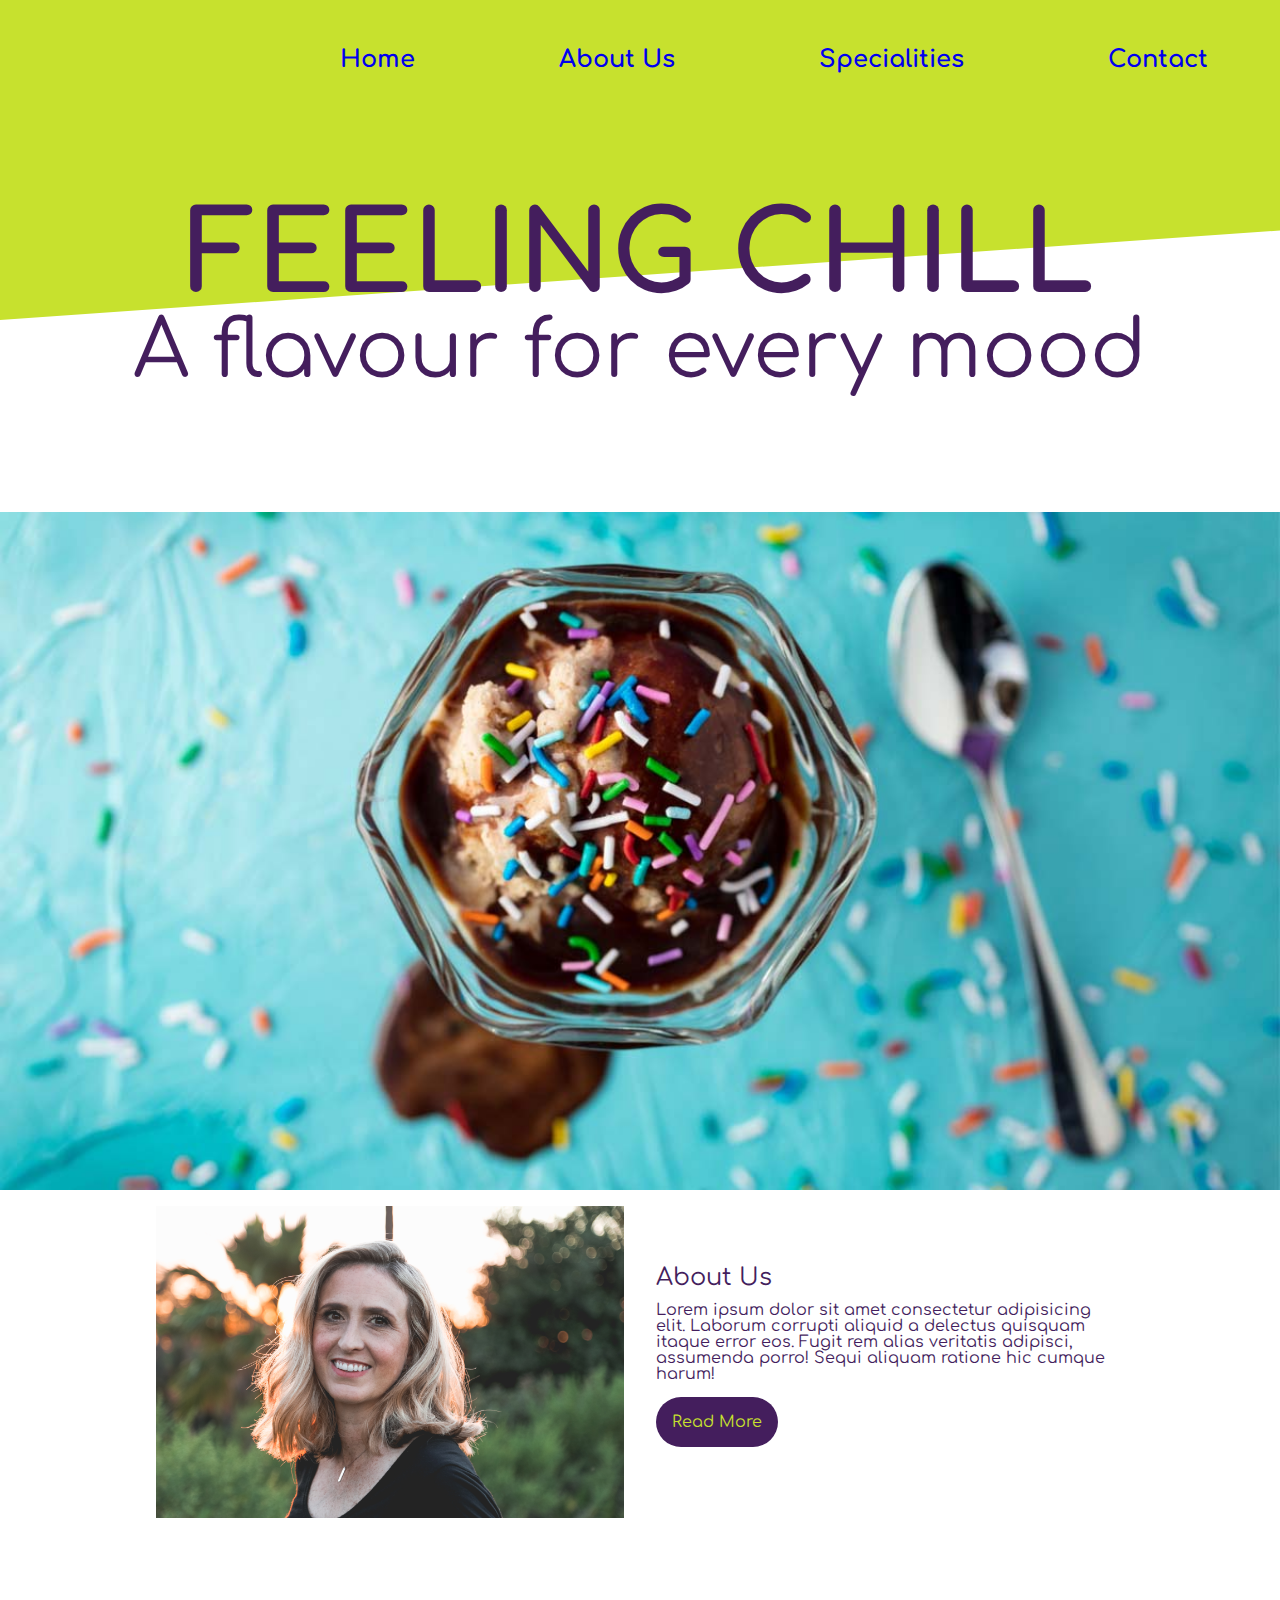
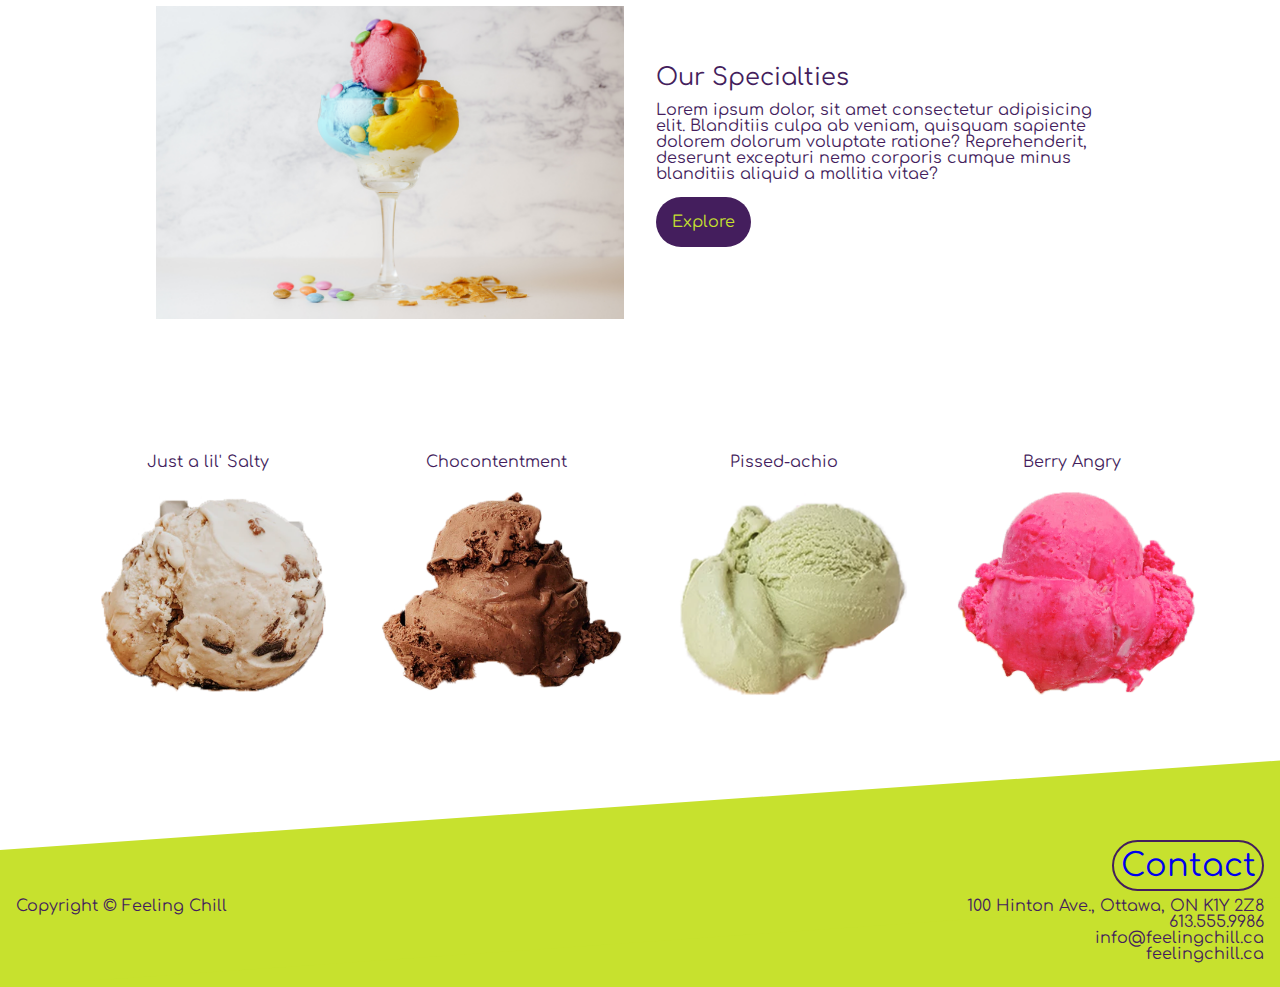
<file: index.html>
<html lang="en">

<head>
    <meta charset="UTF-8">
    <meta http-equiv="X-UA-Compatible" content="IE=edge">
    <meta name="viewport" content="width=device-width, initial-scale=1.0">
    <title>Feeling Chill</title>
    <link rel="stylesheet" href="css/main.css">
    <link rel="preconnect" href="https://fonts.googleapis.com">
    <link rel="preconnect" href="https://fonts.gstatic.com" crossorigin>
    <link href="https://fonts.googleapis.com/css2?family=Comfortaa:wght@300;500;700&display=swap" rel="stylesheet">
</head>

<body>

        <!-----------------  NAV ------------------>
    <div class="nav">
        <nav>
            <ul>
                <li><a href="index.html">Home</a></li>
                <li><a href="about.html">About Us</a></li>
                <li><a href="specialties.html">Specialities</a></li>
                <li><a href="contact.html">Contact</a></li>
            </ul>
        </nav>
    </div>

    <!-----------------  GREEN DIAGONAL BOX  ------------------>
    <!-----------------  Adds a div filled with green, which acts as a background shape. I am a big fan of simple, slanted borders so I included this in my design.  ------------------>
    <div class="slanted">
    </div>


    <!-----------------  TITLE  ------------------>
    <div class="head">
        <header>
            <h1>FEELING CHILL</h1>
            <h2>A flavour for every mood</h2>
        </header>
    </div>


    <!-----------------  BANNER IMAGE  ------------------>
    <div>
            <img src="images/icecream.jpg" alt="Ice cream in bowl">
    </div>


    <!-----------------  INFO ABOUT FOUNDER AND PRODUCTS  ------------------>

    <div class="info">
        <div class="founder">
            <img src="images/edward-cisneros-_H6wpor9mjs-unsplash.jpg" alt="ice cream in a cup">
        </div>
        <div class="about">
            <h3>About Us</h3>
            <p>Lorem ipsum dolor sit amet consectetur adipisicing elit. Laborum corrupti aliquid a delectus quisquam itaque error eos. Fugit rem alias veritatis adipisci, assumenda porro! Sequi aliquam ratione hic cumque harum!</p>
            <a href="about.html" target="_blank">Read More</a>
        </div>

        <div>
            <img src="images/sebastian-coman-photography--hM0-PSO3FY-unsplash.jpg" alt="portrait of founder">
        </div>
        <div class="specialties">
            <h3>Our Specialties</h3>
            <p>Lorem ipsum dolor, sit amet consectetur adipisicing elit. Blanditiis culpa ab veniam, quisquam sapiente dolorem dolorum voluptate ratione? Reprehenderit, deserunt excepturi nemo corporis cumque minus blanditiis aliquid a mollitia vitae?</p>
            <a href="specialties.html" target="_blank">Explore</a>
        </div>
    </div>


<!-----------------  SAMPLES OF FLAVOURS  ------------------>

    <div class="flavours">
        <ul>
            <li>Just a lil' Salty<img src="images/Caramel.png" alt="caramel"></li>
            <li>Chocontentment<img src="images/Choco.png" alt="Chocolate"></li>
            <li>Pissed-achio<img src="images/Matcha.png" alt="Pistachio"></li>
            <li>Berry Angry <img src="images/Pink.png" alt="Strawberry"></li>
        </ul>
    </div>


    <!-----------------  FOOTER INFO  ------------------>

    <div class="footer">
        <div class="copyright">
            <p>Copyright &#169; Feeling Chill</p>
        </div>
        <div class="contactbutton">
            <a href="contact.html">Contact</a>
        </div>
        <div class="contactfooter">
            <p>100 Hinton Ave., Ottawa, ON K1Y 2Z8</p>
            <p>613.555.9986</p>
            <p>info@feelingchill.ca</p>
            <p>feelingchill.ca</p>
        </div>
    </div>

    <!-----------------  GREEN DIAGONAL BOX FOOTER ------------------>
    <!-----------------  Same as the box at the top, this adds a div filled with green to be a background element. I added this a the bottom because it creates cohesion.  ------------------>
   
    <div class="bottom">
    </div>
   
    <!-----------------  This div is also filled green to fill out the footer ------------------>

    <div class="slantedbottom">
    </div>

</body>

</html>
</file>
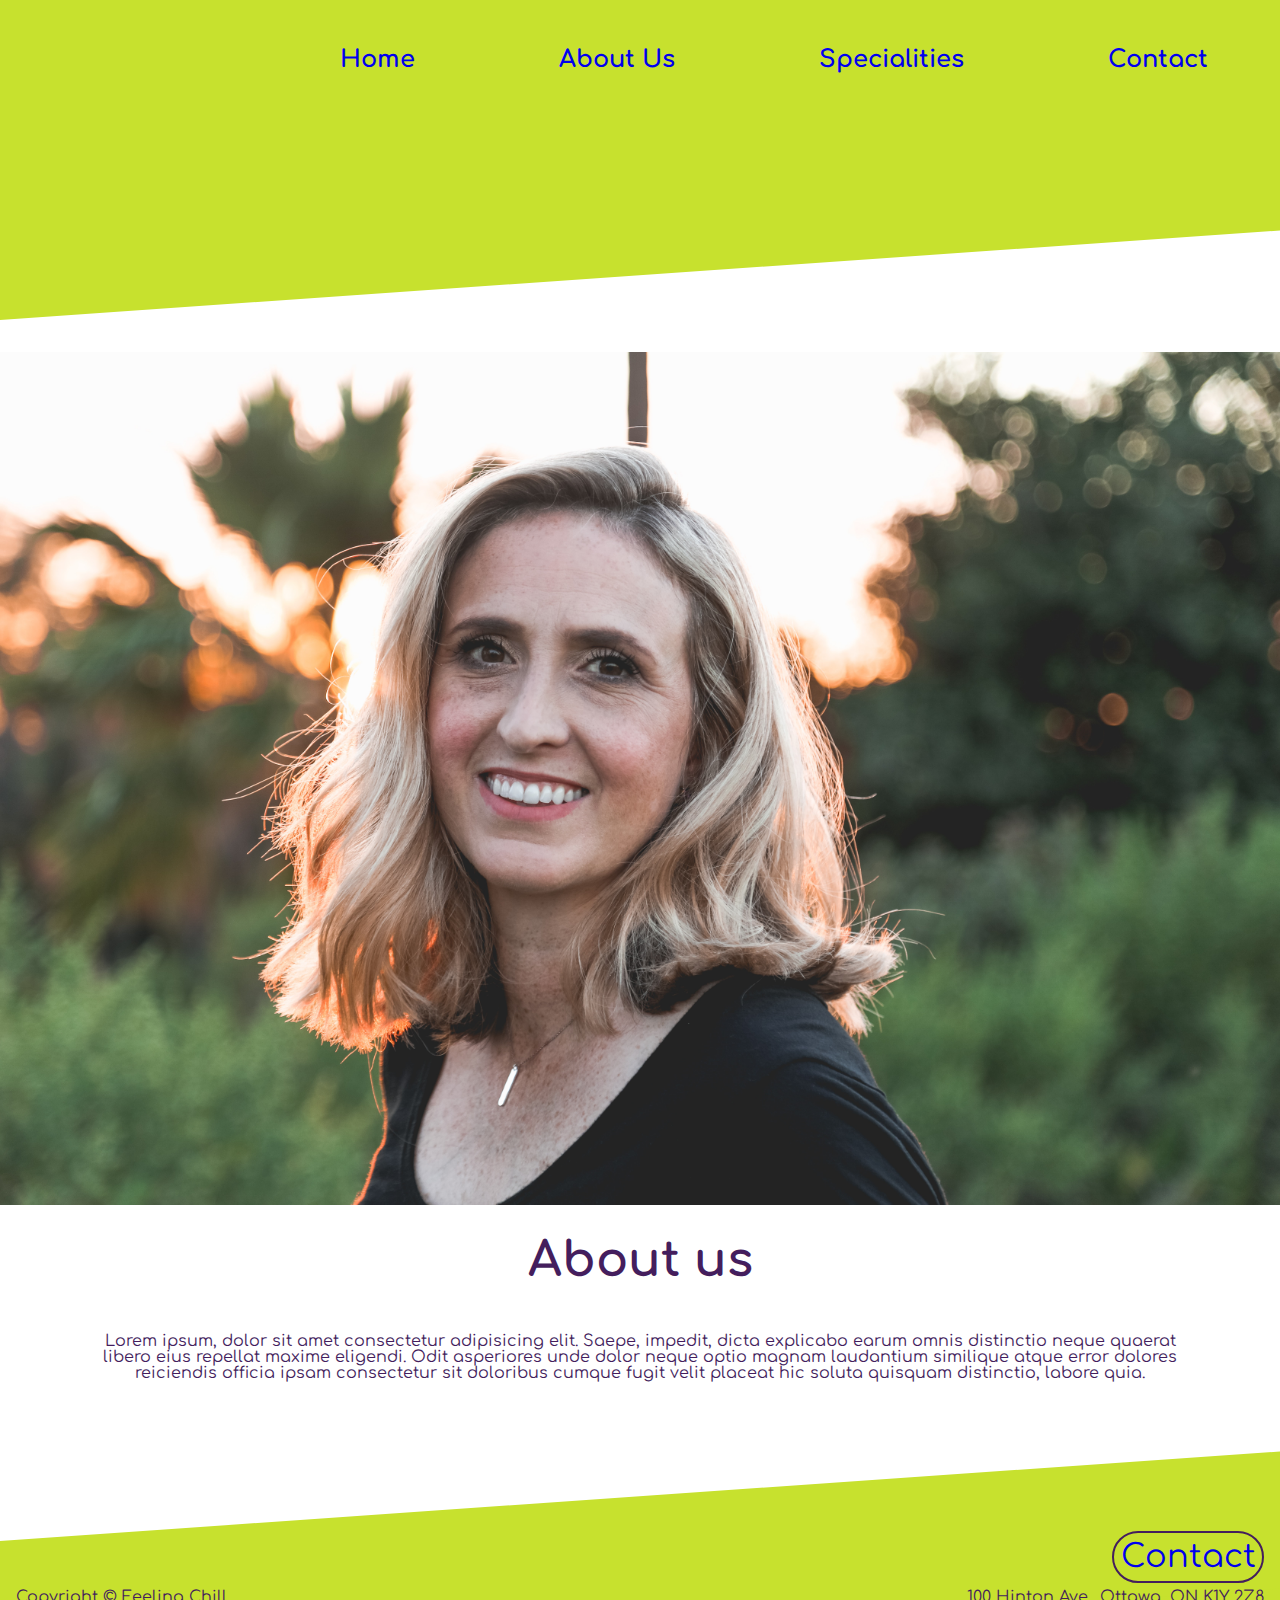
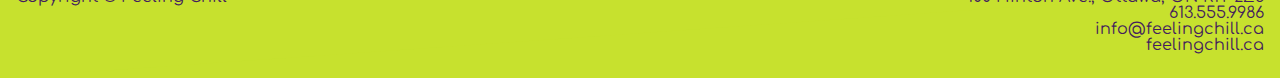
<file: about.html>
<html lang="en">

<head>
    <meta charset="UTF-8">
    <meta http-equiv="X-UA-Compatible" content="IE=edge">
    <meta name="viewport" content="width=device-width, initial-scale=1.0">
    <title>Feeling Chill</title>
    <link rel="stylesheet" href="css/main.css">
    <link rel="preconnect" href="https://fonts.googleapis.com">
    <link rel="preconnect" href="https://fonts.gstatic.com" crossorigin>
    <link href="https://fonts.googleapis.com/css2?family=Comfortaa:wght@300;500;700&display=swap" rel="stylesheet">
</head>

<body>

    <!-----------------  NAV  ------------------>

    <div class="nav">
        <nav>
            <ul>
                <li><a href="index.html">Home</a></li>
                <li><a href="about.html">About Us</a></li>
                <li><a href="specialties.html">Specialities</a></li>
                <li><a href="contact.html">Contact</a></li>
            </ul>
        </nav>
    </div>

    <!-----------------  GREEN DIAGONAL BOX  ------------------>
    
    <div class="slanted">
    </div>


    <!-----------------  PORTRAIT  ------------------>

    <div class="abouthead">
        <img src="images/edward-cisneros-_H6wpor9mjs-unsplash.jpg" alt="">
    </div>


    <!-----------------  TEXT  ------------------>

        <div class="aboutinfo">
            <h1>About us</h1>
            <p>Lorem ipsum, dolor sit amet consectetur adipisicing elit. Saepe, impedit, dicta explicabo earum omnis distinctio neque quaerat libero eius repellat maxime eligendi. Odit asperiores unde dolor neque optio magnam laudantium similique atque error dolores reiciendis officia ipsam consectetur sit doloribus cumque fugit velit placeat hic soluta quisquam distinctio, labore quia.</p>
        </div>

        <div class="footer">
            <div class="copyright">
                <p>Copyright &#169; Feeling Chill</p>
            </div>
            <div class="contactbutton">
                <a href="contact.html">Contact</a>
            </div>
            <div class="contactfooter">
                <p>100 Hinton Ave., Ottawa, ON K1Y 2Z8</p>
                <p>613.555.9986</p>
                <p>info@feelingchill.ca</p>
                <p>feelingchill.ca</p>
            </div>
        </div>

    <div class="bottom">
    </div>
    
    <div class="slantedbottom">
    </div>


    </div>
</body>
</file>
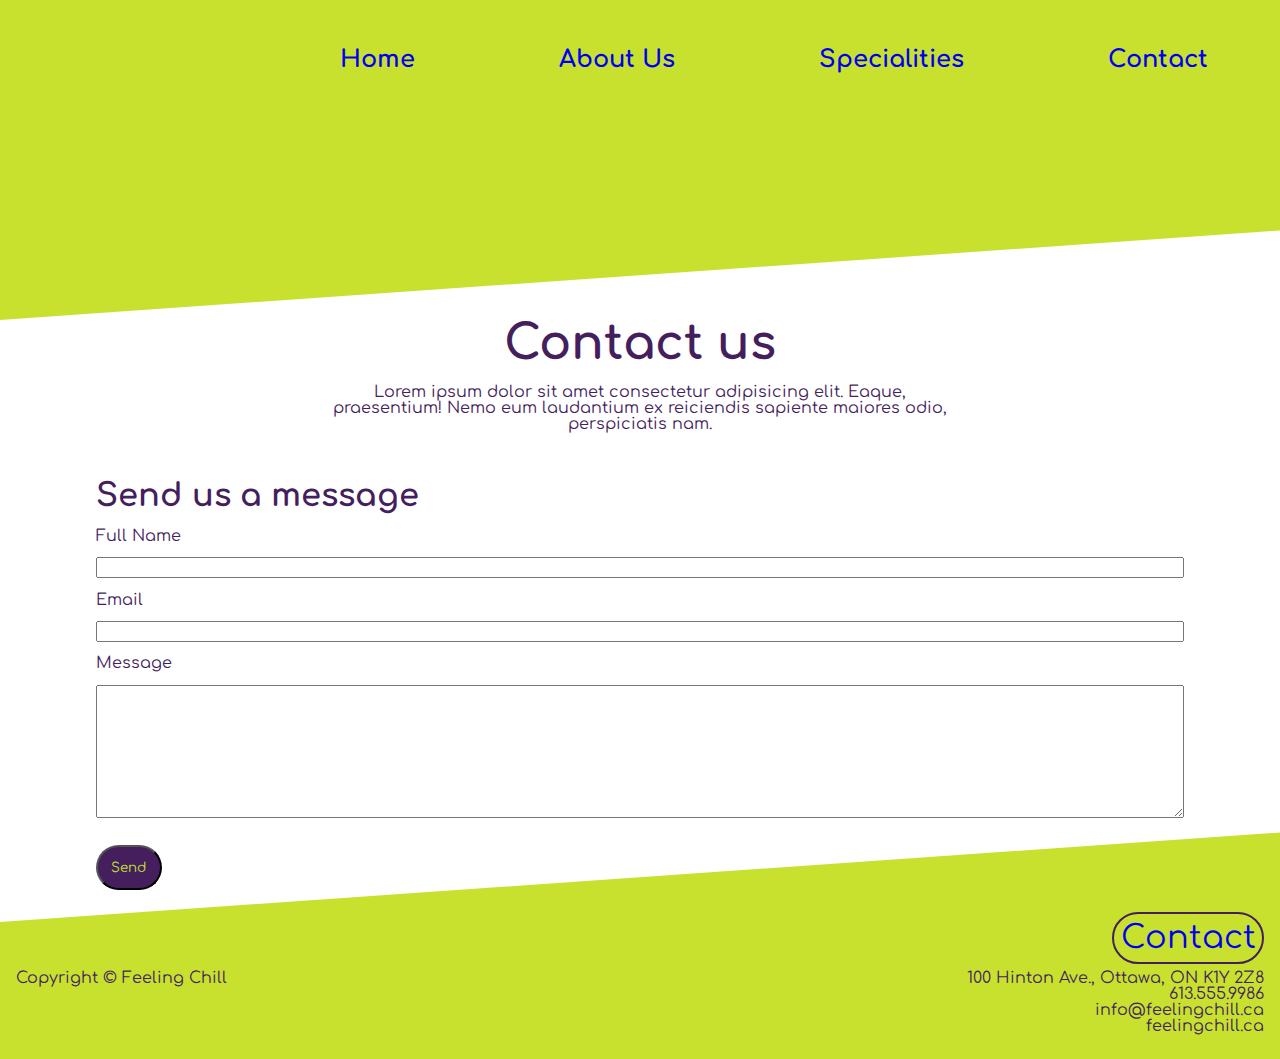
<file: contact.html>
<html lang="en">
<head>
    <meta charset="UTF-8">
    <meta http-equiv="X-UA-Compatible" content="IE=edge">
    <meta name="viewport" content="width=device-width, initial-scale=1.0">
    <title>Feeling Chill</title>
    <link rel="stylesheet" href="css/main.css">
    <link rel="preconnect" href="https://fonts.googleapis.com">
    <link rel="preconnect" href="https://fonts.gstatic.com" crossorigin>
    <link href="https://fonts.googleapis.com/css2?family=Comfortaa:wght@300;500;700&display=swap" rel="stylesheet">
</head>

<body>

    <div class="nav">
        <nav>
            <ul>
                <li><a href="index.html">Home</a></li>
                <li><a href="about.html">About Us</a></li>
                <li><a href="specialties.html">Specialities</a></li>
                <li><a href="contact.html">Contact</a></li>
            </ul>
        </nav>
    </div>

    <div class="slanted">
    </div>

    <div class="form">
        <h1>Contact us</h1>
        <p>Lorem ipsum dolor sit amet consectetur adipisicing elit. Eaque, praesentium! Nemo eum laudantium ex reiciendis sapiente maiores odio, perspiciatis nam.</p>
        
        <section class="contact">
            <h3>Send us a message</h3>
            <form action="thanks.html" method="get">     
                <div>    
                     <label for="fullname">Full Name</label>
                     <input type="text" id="fullname" name="fullname">
                </div>
                <div>
                    <label for="youremail">Email</label>
                    <input type="email" id="youremail" name="youremail" required>
                </div>
                <div>
                    <label for="message">Message</label>
                    <textarea id="message" name="message"></textarea>
                </div>
                <button class type="submit">Send</button>
            </form>
        </section>

</div>

<div class="footer">
    <div class="copyright">
        <p>Copyright &#169; Feeling Chill</p>
    </div>
    <div class="contactbutton">
        <a href="contact.html">Contact</a>
    </div>
    <div class="contactfooter">
        <p>100 Hinton Ave., Ottawa, ON K1Y 2Z8</p>
        <p>613.555.9986</p>
        <p>info@feelingchill.ca</p>
        <p>feelingchill.ca</p>
    </div>
</div>

<div class="bottom">
</div>

<div class="slantedbottom">
</div>


</body>
</file>
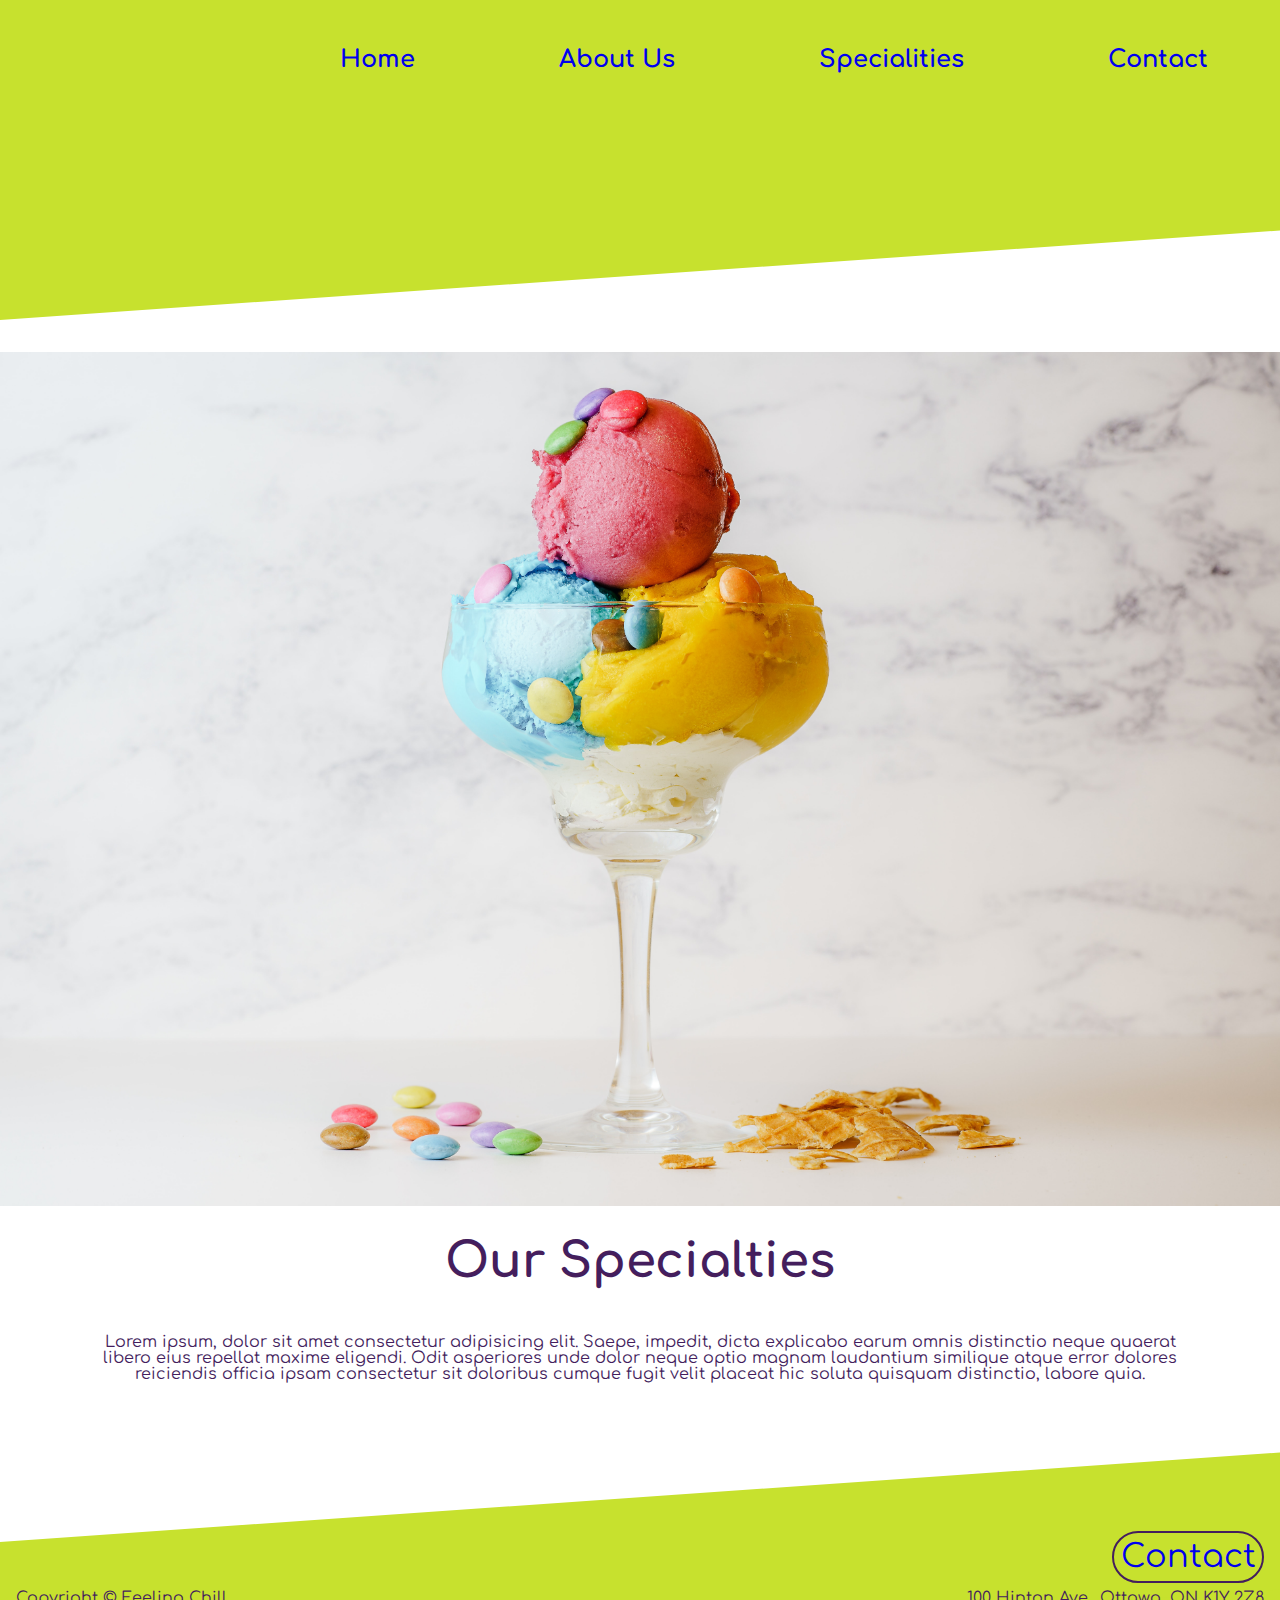
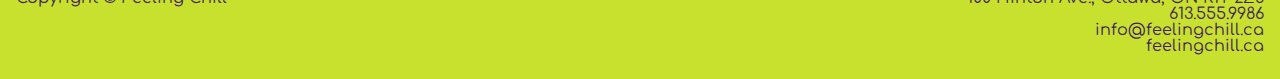
<file: specialties.html>
<html lang="en">
<head>
    <meta charset="UTF-8">
    <meta http-equiv="X-UA-Compatible" content="IE=edge">
    <meta name="viewport" content="width=device-width, initial-scale=1.0">
    <title>Feeling Chill</title>
    <link rel="stylesheet" href="css/main.css">
    <link rel="preconnect" href="https://fonts.googleapis.com">
    <link rel="preconnect" href="https://fonts.gstatic.com" crossorigin>
    <link href="https://fonts.googleapis.com/css2?family=Comfortaa:wght@300;500;700&display=swap" rel="stylesheet">
</head>

<body>

    <div class="nav">
        <nav>
            <ul>
                <li><a href="index.html">Home</a></li>
                <li><a href="about.html">About Us</a></li>
                <li><a href="specialties.html">Specialities</a></li>
                <li><a href="contact.html">Contact</a></li>
            </ul>
        </nav>
    </div>

    <div class="slanted">
    </div>

<!-----------------  PORTRAIT  ------------------>

<div class="abouthead">
    <div>
        <img src="images/sebastian-coman-photography--hM0-PSO3FY-unsplash.jpg" alt="">
    </div>


<!-----------------  TEXT  ------------------>

    <div class="aboutinfo">
        <h1>Our Specialties</h1>
        <p>Lorem ipsum, dolor sit amet consectetur adipisicing elit. Saepe, impedit, dicta explicabo earum omnis distinctio neque quaerat libero eius repellat maxime eligendi. Odit asperiores unde dolor neque optio magnam laudantium similique atque error dolores reiciendis officia ipsam consectetur sit doloribus cumque fugit velit placeat hic soluta quisquam distinctio, labore quia.</p>
    </div>

    <div class="footer">
        <div class="copyright">
            <p>Copyright &#169; Feeling Chill</p>
        </div>
        <div class="contactbutton">
            <a href="contact.html">Contact</a>
        </div>
        <div class="contactfooter">
            <p>100 Hinton Ave., Ottawa, ON K1Y 2Z8</p>
            <p>613.555.9986</p>
            <p>info@feelingchill.ca</p>
            <p>feelingchill.ca</p>
        </div>
    </div>

<div class="bottom">
</div>

<div class="slantedbottom">
</div>


</body>
</file>
<file: css/main.css>
/* http://meyerweb.com/eric/tools/css/reset/ 
   v2.0 | 20110126
   License: none (public domain)
*/

html,
body,
div,
span,
applet,
object,
iframe,
h1,
h2,
h3,
h4,
h5,
h6,
p,
blockquote,
pre,
a,
abbr,
acronym,
address,
big,
cite,
code,
del,
dfn,
em,
img,
ins,
kbd,
q,
s,
samp,
small,
strike,
strong,
sub,
sup,
tt,
var,
b,
u,
i,
center,
dl,
dt,
dd,
ol,
ul,
li,
fieldset,
form,
label,
legend,
table,
caption,
tbody,
tfoot,
thead,
tr,
th,
td,
article,
aside,
canvas,
details,
embed,
figure,
figcaption,
footer,
header,
hgroup,
menu,
nav,
output,
ruby,
section,
summary,
time,
mark,
audio,
video {
	margin: 0;
	padding: 0;
	border: 0;
	font-size: 100%;
	font: inherit;
	vertical-align: baseline;
	text-decoration: none;
}

/* HTML5 display-role reset for older browsers */
article,
aside,
details,
figcaption,
figure,
footer,
header,
hgroup,
menu,
nav,
section {
	display: block;
}

body {
	line-height: 1;
}

ol,
ul {
	list-style: none;
}

blockquote,
q {
	quotes: none;
}

blockquote:before,
blockquote:after,
q:before,
q:after {
	content: '';
	content: none;
}

table {
	border-collapse: collapse;
	border-spacing: 0;
}

p,
label,
h1,
h2,
h3,
h4,
h5 {
	color: #441e5d;
	font-family: comfortaa;
}

/* --------------------------------------------------
                  Custom styles 
----------------------------------------------------- */

/* -----------------------------------------------------------------------------------------------------------------
                  HOME PAGE
-------------------------------------------------------------------------------------------------------------------- */


html {
	font-family: Arial, Helvetica, sans-serif;
	font-size: 14px;
	box-sizing: border-box;
}

/* ------------- Green slanted rectangles ------------- */
/* ------------- This section formats the green divs and makes them have a slant to have some visual appeal. It uses z-index to place it in the background and skews it on the Y axis. Origin makes the slant start from there. ------------- */
.slanted {
	position: relative;
	width: 100%;
	height: 12em;
	background-color: c7e12e;
	z-index: -1;
	transform-origin: top left;
	transform: skewY(-4deg);
}

/* ------------- Nav bar ------------- */
/* ------------- Nav is aligned the the right side of the header. ------------- */
nav ul {
	color: #441e5d;
	font-family: comfortaa;
	position: absolute;
	right: 0;
	display: flex;
	font-size: 1em;
	font-weight: bold;
	list-style-type: none;
	padding: 0;
	margin: 0;
}

nav ul li {
	padding: 1em;
}


/* ------------- When you hover over the nav elements, they will slightly grow in size. ------------- */
nav li:hover {
	transform: scale(1.15);
	transition: ease-in-out;
	transition-duration: 0.2s;
}


/* ------------- Site title ------------- */
.head {
	position: relative;
	bottom: 7.5em;
}

h1 {
	font-size: 3em;
	font-weight: bold;
	text-align: center;
	max-width: 1200px;
	margin: 0 auto;
}

.head h2 {
	font-size: 2em;
	text-align: center;
	max-width: 1200px;
	margin: 0 auto;
}


/* ------------- Banner image ------------- */
/* ------------- This makes the banner image go end to end, a style I am partial to. ------------- */
.icecream img {
	width: 100%;
}

img {
	width: 100%;
}

/* ------------- Homepage info ------------- */

h3 {
	font-size: 1.5em;
	margin: 0.5em 0;
}

.info div {
	padding: 1em;
	text-align: center;
}


/* ------------- Formats the buttons to be purple and rounded. Though this is different from my original mock up, I thought the rounded buttons would work better with my design and my roudned font. ------------- */
.info a,
button {
	color: #c7e12e;
	padding: 1em;
	background-color: #441e5d;
	font-family: comfortaa;
	border-radius: 50px;
}

.info p {
	margin: 0.5em 0 2em 0;
}

.info img {
	width: 100%;

}


/* ------------- Ice Cream Flavours ------------- */

/* ------------- When you hover over the ice cream flavour images, they grow and wobble. I thought this was a fun and quirky addition to the website and makes it a little more interesting and interactive.  ------------- */
@keyframes wobble {
	0% {
		transform: scale(1.15) rotate(10deg)
	}

	30% {
		transform: scale(1) rotate(0deg)
	}

	60% {
		transform: scale(1.15) rotate(-10deg)
	}
}

.flavours {
	margin-bottom: 4em;
}

.flavours li:hover {
	animation-name: wobble;
	animation-duration: 2s;
	animation-iteration-count: infinite;
	animation-timing-function: ease-in-out;
	animation-direction: alternate;
}

.flavours ul {
	padding: 4em;
	display: flex;
	justify-content: center;
}

.flavours li {
	text-align: center;
	width: 20em;
	height: auto;
	color: #441e5d;
	font-family: comfortaa;
}

/* ------------- Footer ------------- */


.footer {
	width: 100%;
	font-family: comfortaa;
	position: absolute;
	display: grid;
	grid-template-areas:
		"empty button"
		"copyright info"
}

/* Footer info */
.contactfooter {
	text-align: right;
	margin: 0 1em;
	grid-area: info;
	margin-top: 1em;
}

/* Copyright */
.copyright {
	margin: 0 1em;
	grid-area: copyright;
	margin-top: 1em;
}

/* Contact button */
.contactbutton {
	grid-area: button;
	text-align: right;
	margin: 0 1em;
}

.footer a{
	font-size: 2em;
	border-radius: 50px;
	border: 2px solid #441e5d;
	padding: 0.2em;
}

/* Green slanted divs */
.bottom {
	content: '';
	display: block;
	background-color: c7e12e;
	width: 100%;
	height: 137px;
	position: absolute;
	transform: skewY(-4deg);
	transform-origin: left bottom;
	z-index: -1;
}

.slantedbottom {
	content: '';
	display: block;
	background-color: c7e12e;
	width: 100%;
	height: 137px;
	position: absolute;
	transform-origin: left bottom;
	z-index: -2;
}



/* ------------------------------- ABOUT PAGE AND SPECIALTIES PAGE ------------------------------------------------------- */

.abouthead img {
	margin: 2em 0 0 0;
}

.aboutinfo {
	padding: 2em 6em;
}

.aboutinfo p {
	text-align: center;
	margin: 3em 0 8em 0;
}


/* -------------------------------------- CONTACT PAGE ------------------------------------------------------------------ */

.contact {
	padding: 2em 6em;
}

.contact input {
	display: block;
	min-width: 100%;
	margin: 1em 0 1em;
}

.contact textarea {
	display: block;
	min-width: 100%;
	min-height: 10em;
	margin: 1em 0 2em 0;
}

.contact h3 {
	font-weight: bold;
	font-size: 2em;
}

.form p {
	max-width: 40em;
	text-align: center;
	margin: 1em auto 0 auto;
	width: 100%;
}

/* -------------------------------------------------------------------
                    Desktop Styles
------------------------------------------------------------------- */
/* ------------- At 800px the format changes ------------- */
@media screen and (min-width:800px) {

	html {
		font-size: 16px;
	}

	/* ------------- Green slanted rectangles ------------- */
	/* ------------- The top green div is increased in height to take up more space than on mobile screens. ------------- */
	.slanted {
		position: relative;
		width: 100%;
		height: 20em;
		background-color: c7e12e;
		z-index: -1;
		transform-origin: top left;
		transform: skewY(-4deg);
	}

	/* ------------- Headings ------------- */
	.head h1 {
		font-size: 7em;
	}

	.head h2 {
		font-size: 5em;
	}

	nav ul {
		font-size: 1.5em;
	}

	nav ul li {
		padding: 2em 3em;
	}

	/* ------------- When you make the page bigger, this info will snap into a 2x2 grid so the pictures do not take up too much room and that all the info is easier to see. ------------- */
	.info {
		display: grid;
		justify-content: center;
		grid-template-columns: repeat(2, 500px);
		grid-template-rows: repeat(2, 400px);
	}

	.info h3 {
		padding-top: 2em;
	}

	.info div {
		padding: 1em;
		text-align: left;
	}

}
</file>
